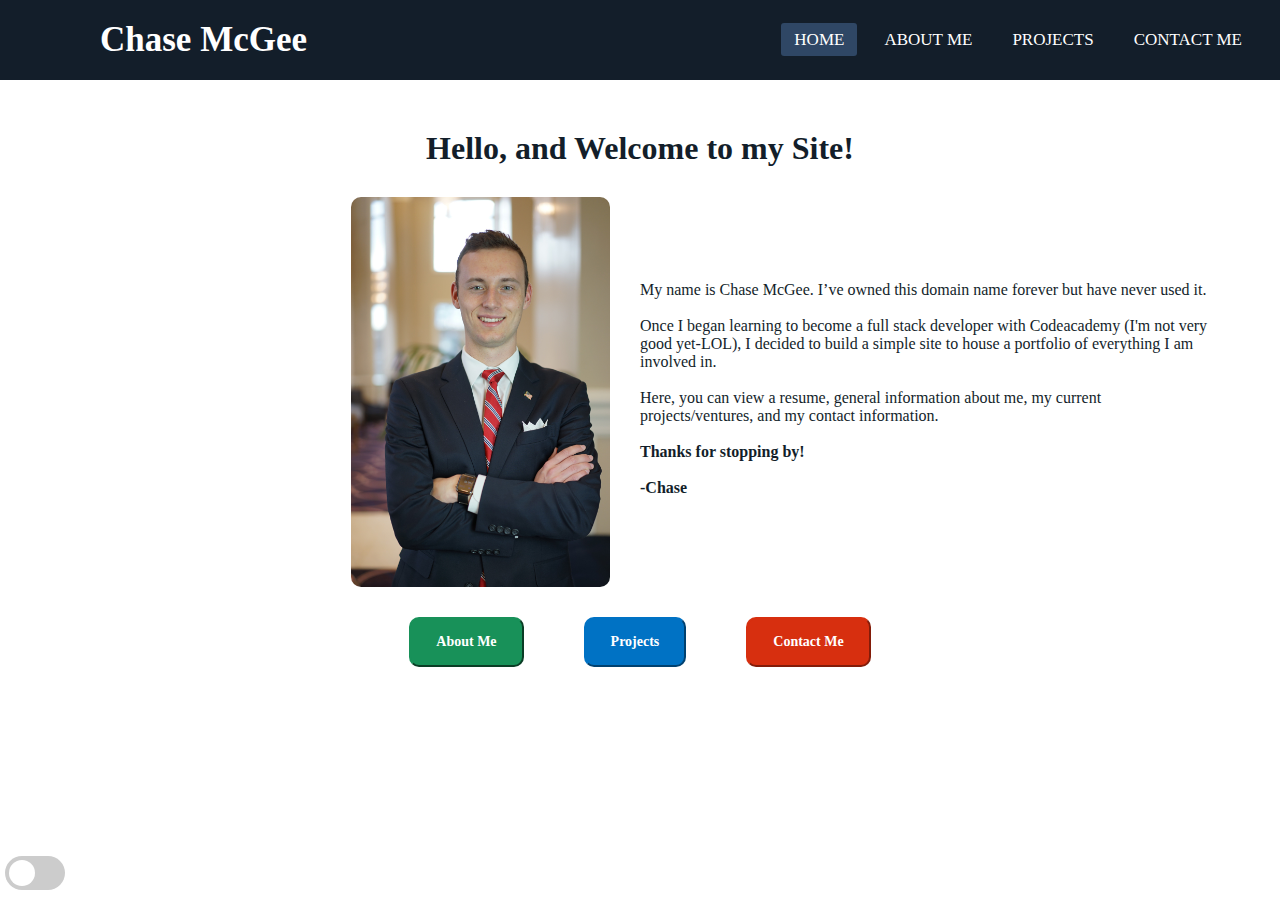
<file: index.html>
<!DOCTYPE html>

<head>
    <link rel="stylesheet" href="index.css">
    <link rel="stylesheet" href="https://cdnjs.cloudflare.com/ajax/libs/font-awesome/6.1.1/css/all.min.css"
        integrity="sha512-KfkfwYDsLkIlwQp6LFnl8zNdLGxu9YAA1QvwINks4PhcElQSvqcyVLLD9aMhXd13uQjoXtEKNosOWaZqXgel0g=="
        crossorigin="anonymous" referrerpolicy="no-referrer" />
    <!-- https://www.youtube.com/watch?v=oLgtucwjVII -->
</head>

<body>
    <script src="script.js"></script>

    <header>
        <nav>
            <input type="checkbox" id="check">
            <label for="check" class="checkbtn">
                <i class="fas fa-bars"></i>
            </label>
            <label class="logo">Chase McGee</label>
            <ul>
                <li><a class="active" href="home.html">Home</a></li>
                <li><a href="aboutme.html">About Me</a></li>
                <li><a href="projects.html">Projects</a></li>
                <li><a href="contactme.html">Contact Me</a></li>
            </ul>
        </nav>
    </header>

    <h1 class="hello">Hello, and Welcome to my Site!</h1>
    <div id="homeaboutdiv">
        <div id="homeimg">
            <img id='chase' src="chase.JPG">
        </div>
        <div id="homeabout">
            <p id="homep">My name is Chase McGee. I’ve owned this domain name forever but have never used it.

                <br><br>Once I began learning to become a full stack developer with Codeacademy (I'm not very good
                yet-LOL), I decided to build a
                simple
                site to house a portfolio of everything I am involved in.

                <br><br>Here, you can view a resume, general information about me, my current projects/ventures, and my
                contact
                information.

                <br><br><strong>Thanks for stopping by!

                    <br><br>-Chase</strong>
            </p>

        </div>
    </div>
    <center>
        <div class="buttons">
            <div id="buttondiv">
                <button id="aboutmebutton" type="button" onclick="location.href='aboutme.html'">About Me</button>
                <button id="projectsbutton" type="button" onclick="location.href='projects.html'">Projects</button>
                <button id="contactmebutton" type="button" onclick="location.href='contactme.html'">Contact Me</button>
            </div>
        </div>
    </center>

    <!-- Rounded switch -->
    <div id="darkmode">
        <label class="switch">
            <input type="checkbox" id="darkmodeinput">
            <span class="slider round"></span>
          </label>
</div>

</body>
</file>
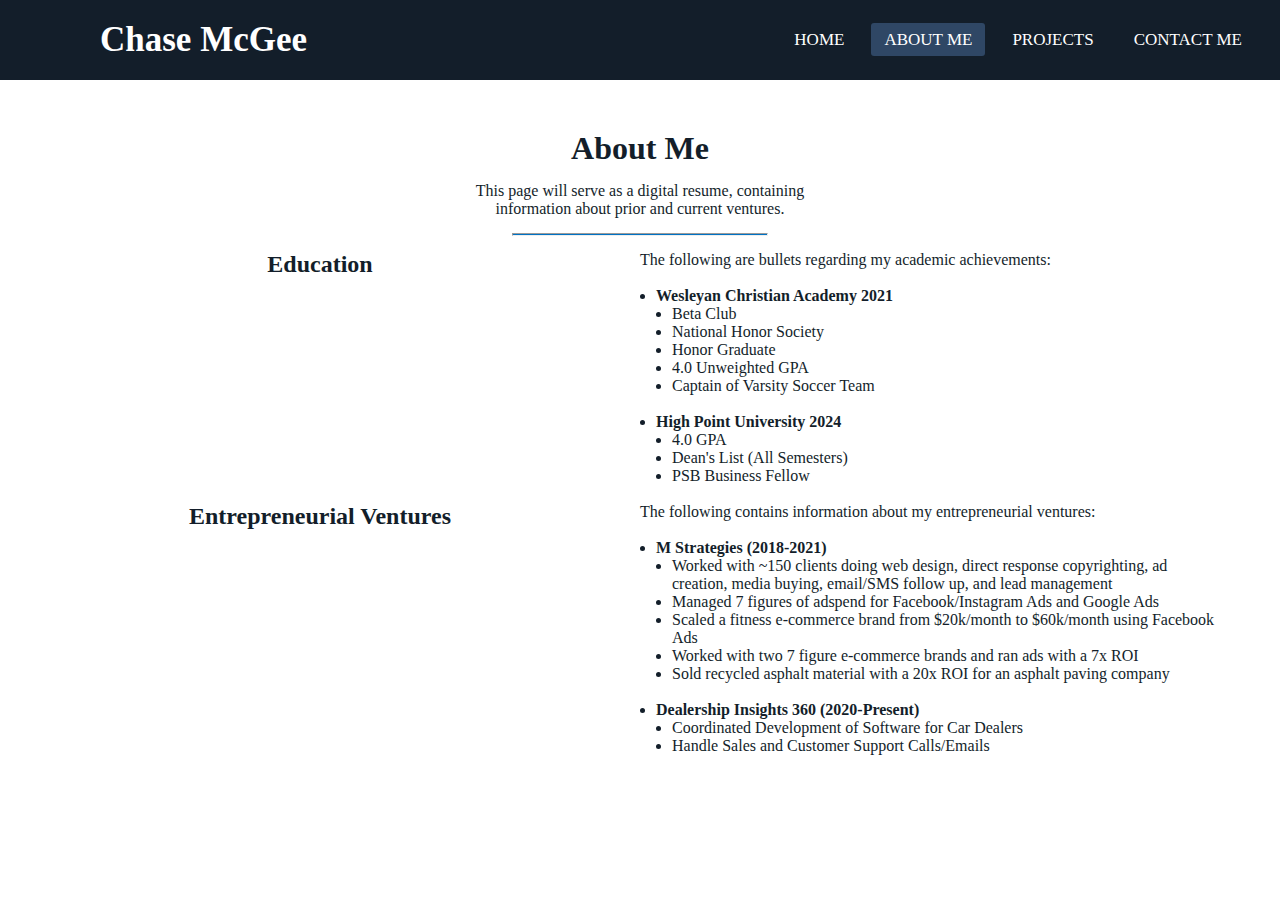
<file: aboutme.html>
<!DOCTYPE html>

<head>
    <link rel="stylesheet" href="index.css">
    <link rel="stylesheet" href="https://cdnjs.cloudflare.com/ajax/libs/font-awesome/6.1.1/css/all.min.css"
        integrity="sha512-KfkfwYDsLkIlwQp6LFnl8zNdLGxu9YAA1QvwINks4PhcElQSvqcyVLLD9aMhXd13uQjoXtEKNosOWaZqXgel0g=="
        crossorigin="anonymous" referrerpolicy="no-referrer" />
    <!-- https://www.youtube.com/watch?v=oLgtucwjVII -->
</head>

<body>
    <script src="script.js"></script>

    <header>
        <nav>
            <input type="checkbox" id="check">
            <label for="check" class="checkbtn">
                <i class="fas fa-bars"></i>
            </label>
            <label class="logo">Chase McGee</label>
            <ul>
                <li><a href="index.html">Home</a></li>
                <li><a class="active" href="aboutme.html">About Me</a></li>
                <li><a href="projects.html">Projects</a></li>
                <li><a href="contactme.html">Contact Me</a></li>
            </ul>
        </nav>
    </header>

    <h1 class="hello">About Me</h1>
    <p class="head">This page will serve as a digital resume, containing<br>information about prior and current
        ventures.</p>
    <hr class="headhr">

    <div class="aboutmediv">
        <div class="aboutmetitle">
            <h2>Education</h2>
        </div>
        <div class="aboutmebullets">
            <p>The following are bullets regarding my academic achievements:</p>
            <br>
            <ul>
                <li><b>Wesleyan Christian Academy 2021</b></li>
                <ul>
                    <li>Beta Club</li>
                    <li>National Honor Society</li>
                    <li>Honor Graduate</li>
                    <li>4.0 Unweighted GPA</li>
                    <li>Captain of Varsity Soccer Team</li>
                </ul>
                <br>
                <li><b>High Point University 2024</b></li>
                <ul>
                    <li>4.0 GPA</li>
                    <li>Dean's List (All Semesters)</li>
                    <li>PSB Business Fellow</li>
                </ul>
            </ul>
            <br>
        </div>

        <div class="aboutmetitle">
            <h2>Entrepreneurial Ventures</h2>
        </div>
        <div class="aboutmebullets">
            <p>The following contains information about my entrepreneurial ventures:</p>
            <br>
            <ul>
                <li><b>M Strategies (2018-2021)</b></li>
                <ul>
                    <li>Worked with ~150 clients doing web design, direct response copyrighting, ad creation, media
                        buying, email/SMS follow up, and lead management</li>
                    <li>Managed 7 figures of adspend for Facebook/Instagram Ads and Google Ads</li>
                    <li>Scaled a fitness e-commerce brand from $20k/month to $60k/month using Facebook Ads</li>
                    <li>Worked with two 7 figure e-commerce brands and ran ads with a 7x ROI</li>
                    <li>Sold recycled asphalt material with a 20x ROI for an asphalt paving company</li>
                </ul>
                <br>
                <li><b>Dealership Insights 360 (2020-Present)</b></li>
                <ul>
                    <li>Coordinated Development of Software for Car Dealers</li>
                    <li>Handle Sales and Customer Support Calls/Emails</li>
                </ul>
            </ul>
            <br><br><br>
        </div>

    </div>

</body>
</file>
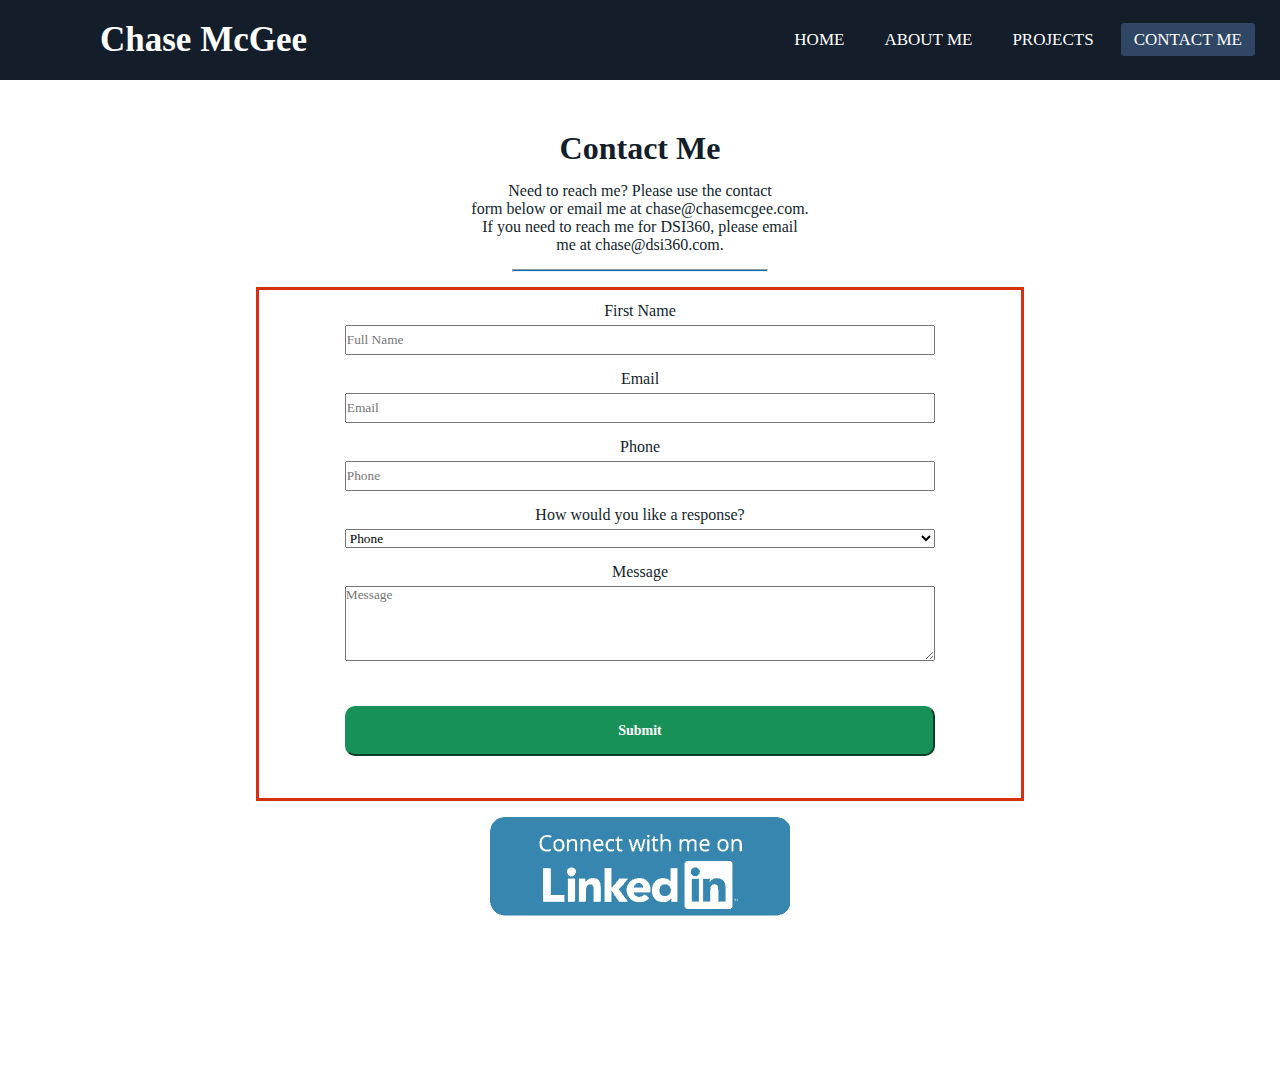
<file: contactme.html>
<!DOCTYPE html>

<head>
    <link rel="stylesheet" href="index.css">
    <link rel="stylesheet" href="https://cdnjs.cloudflare.com/ajax/libs/font-awesome/6.1.1/css/all.min.css"
        integrity="sha512-KfkfwYDsLkIlwQp6LFnl8zNdLGxu9YAA1QvwINks4PhcElQSvqcyVLLD9aMhXd13uQjoXtEKNosOWaZqXgel0g=="
        crossorigin="anonymous" referrerpolicy="no-referrer" />
    <!-- https://www.youtube.com/watch?v=oLgtucwjVII -->
</head>

<body>
    <script src="script.js"></script>

    <header>
        <nav>
            <input type="checkbox" id="check">
            <label for="check" class="checkbtn">
                <i class="fas fa-bars"></i>
            </label>
            <label class="logo">Chase McGee</label>
            <ul>
                <li><a href="index.html">Home</a></li>
                <li><a href="aboutme.html">About Me</a></li>
                <li><a href="projects.html">Projects</a></li>
                <li><a class="active" href="contactme.html">Contact Me</a></li>
            </ul>
        </nav>
    </header>

    <h1 class="hello">Contact Me</h1>
    <p class="head">Need to reach me? Please use the contact <br> form below or email me at chase@chasemcgee.com. <br> If you need to reach me for DSI360, please
        email <br>me at chase@dsi360.com.</p>
    <hr class="headhr">


        <center><div class="contactcontainer">
            <form>
                <label for="name">First Name</label>
               
                <input type="text" id="name" name="fullname" placeholder="Full Name">
                
                <label for="email">Email</label>
                
                <input type="email" id="email" name="email" placeholder="Email">
               
                <label for="phone">Phone</label>
                
                <input type="phone" id="phone" name="phone" placeholder="Phone">
                
                <label for="type">How would you like a response?</label>
                
                <select id="type" name="type">
                    <option value="phone">Phone</option>
                    <option value="text">Text</option>
                    <option value="email">Email</option>
                </select>
               
                <label for="message">Message</label>
               
                <textarea id="message" name="message" placeholder="Message"></textarea>
                
                <input type="submit" value="Submit" class="submit" id="submit">
            </form>
        </div>
        <a href='https://www.linkedin.com/in/chase-mcgee/' target="_blank"><img id="linkedin" src="linkedin.png"></a>
    </center>

    


</body>
</file>
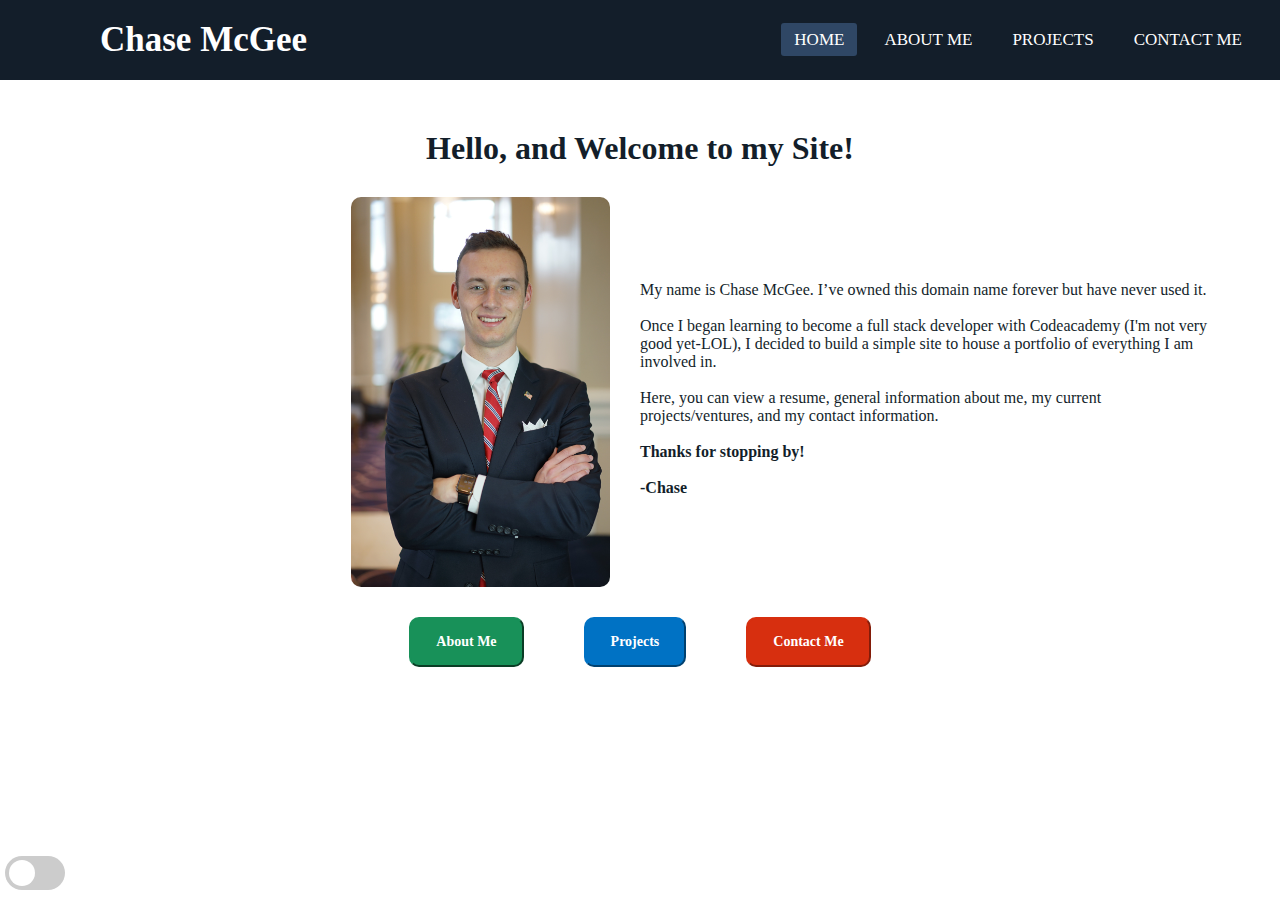
<file: home.html>
<!DOCTYPE html>

<head>
    <link rel="stylesheet" href="index.css">
    <link rel="stylesheet" href="https://cdnjs.cloudflare.com/ajax/libs/font-awesome/6.1.1/css/all.min.css"
        integrity="sha512-KfkfwYDsLkIlwQp6LFnl8zNdLGxu9YAA1QvwINks4PhcElQSvqcyVLLD9aMhXd13uQjoXtEKNosOWaZqXgel0g=="
        crossorigin="anonymous" referrerpolicy="no-referrer" />
    <!-- https://www.youtube.com/watch?v=oLgtucwjVII -->
</head>

<body>
    <script src="script.js"></script>

    <header>
        <nav>
            <input type="checkbox" id="check">
            <label for="check" class="checkbtn">
                <i class="fas fa-bars"></i>
            </label>
            <label class="logo">Chase McGee</label>
            <ul>
                <li><a class="active" href="home.html">Home</a></li>
                <li><a href="aboutme.html">About Me</a></li>
                <li><a href="projects.html">Projects</a></li>
                <li><a href="contactme.html">Contact Me</a></li>
            </ul>
        </nav>
    </header>

    <h1 class="hello">Hello, and Welcome to my Site!</h1>
    <div id="homeaboutdiv">
        <div id="homeimg">
            <img id='chase' src="chase.JPG">
        </div>
        <div id="homeabout">
            <p id="homep">My name is Chase McGee. I’ve owned this domain name forever but have never used it.

                <br><br>Once I began learning to become a full stack developer with Codeacademy (I'm not very good
                yet-LOL), I decided to build a
                simple
                site to house a portfolio of everything I am involved in.

                <br><br>Here, you can view a resume, general information about me, my current projects/ventures, and my
                contact
                information.

                <br><br><strong>Thanks for stopping by!

                    <br><br>-Chase</strong>
            </p>

        </div>
    </div>
    <center>
        <div class="buttons">
            <div id="buttondiv">
                <button id="aboutmebutton" type="button" onclick="location.href='aboutme.html'">About Me</button>
                <button id="projectsbutton" type="button" onclick="location.href='projects.html'">Projects</button>
                <button id="contactmebutton" type="button" onclick="location.href='contactme.html'">Contact Me</button>
            </div>
        </div>
    </center>

    <!-- Rounded switch -->
    <div id="darkmode">
        <label class="switch">
            <input type="checkbox" id="darkmodeinput">
            <span class="slider round"></span>
          </label>
</div>

</body>
</file>
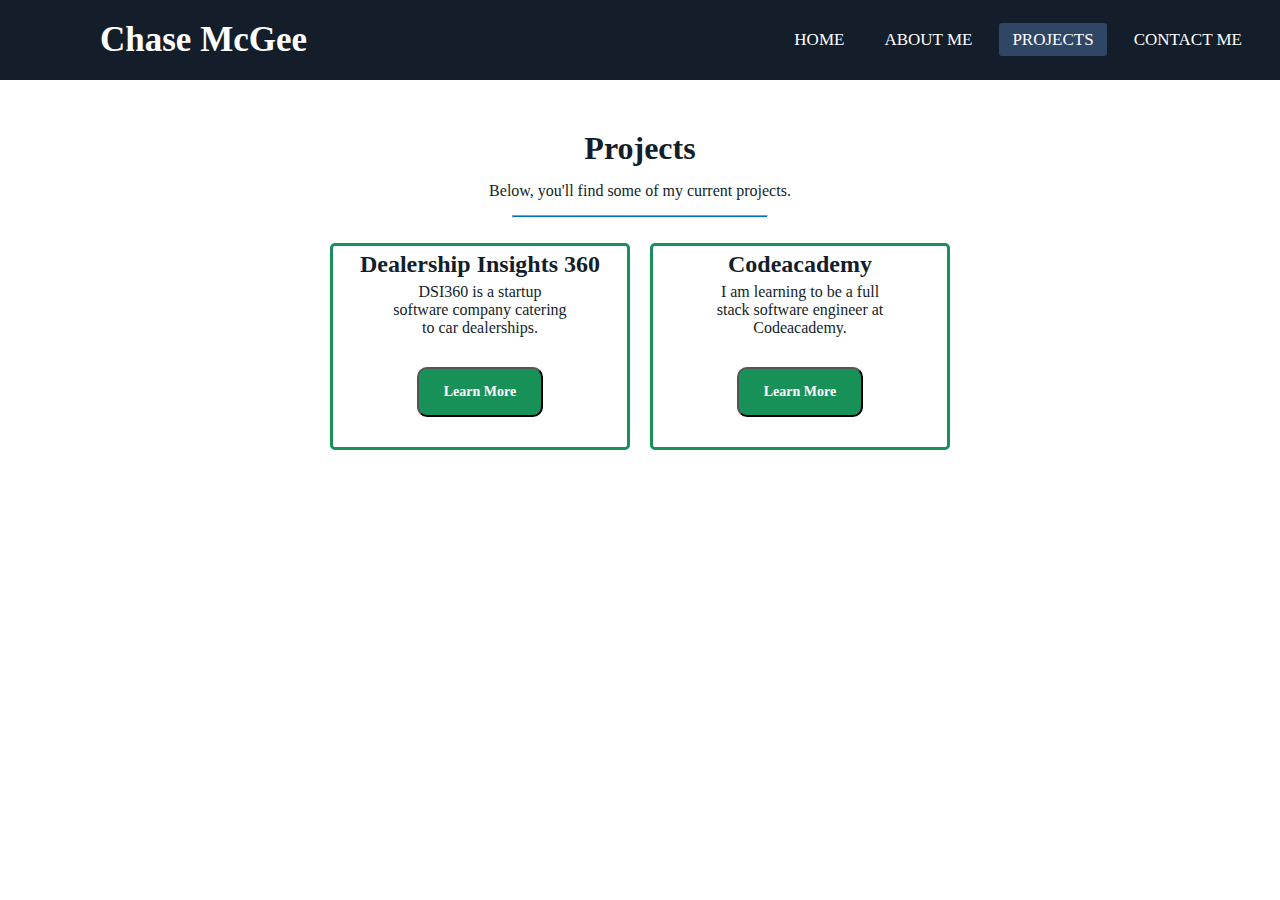
<file: projects.html>
<!DOCTYPE html>
<head>
    <link rel="stylesheet" href="index.css">
    <link rel="stylesheet" href="https://cdnjs.cloudflare.com/ajax/libs/font-awesome/6.1.1/css/all.min.css"
        integrity="sha512-KfkfwYDsLkIlwQp6LFnl8zNdLGxu9YAA1QvwINks4PhcElQSvqcyVLLD9aMhXd13uQjoXtEKNosOWaZqXgel0g=="
        crossorigin="anonymous" referrerpolicy="no-referrer" />
    <!-- https://www.youtube.com/watch?v=oLgtucwjVII -->
</head>

<body>
    <script src="script.js"></script>

    <header>
        <nav>
            <input type="checkbox" id="check">
            <label for="check" class="checkbtn">
                <i class="fas fa-bars"></i>
            </label>
            <label class="logo">Chase McGee</label>
            <ul>
                <li><a href="index.html">Home</a></li>
                <li><a href="aboutme.html">About Me</a></li>
                <li><a class="active" href="projects.html">Projects</a></li>
                <li><a href="contactme.html">Contact Me</a></li>
            </ul>
        </nav>
    </header>

    <h1 class="hello">Projects</h1>
    <p class="head">Below, you'll find some of my current projects.</p>
   <hr class="headhr">

   <div class="container">
    <div class="box box1">
        <h2>Dealership Insights 360</h2>
        <p>DSI360 is a startup<br>software company catering<br>to car dealerships.</p>
        <button class="learnmore" type="button" onclick="location.href='https://www.dsi360.com/'">Learn More</button>
    </div>
    <div class="box box2">
        <h2>Codeacademy</h2>
        <p>I am learning to be a full<br>stack software engineer at<br>Codeacademy.</p>
        <button class="learnmore" type="button" onclick="location.href='https://www.codecademy.com/learn/paths/full-stack-engineer-career-path'">Learn More</button>
    </div>
   </div>


</body>
</file>
<file: index.css>
* {
    margin: 0%;
    font-family: THICCCBOI-Regular;
    padding: 0%;
    text-decoration: none;
    list-style: none;
    box-sizing: border-box;
}

:root {
    --clr-light: #ffffff;
    --clr-dark: #131E2A;
    --clr-primary: #189159;
    --clr-secondary: #0072C4;
    --clr-accent: #D72F0F;
  
    --foreground: var(--clr-dark);
    --background: var(--clr-light);
}

.dark {
    --clr-light: #ffffff;
    --clr-dark: #131E2A;
    --clr-primary: #189159;
    --clr-secondary: #0072C4;
    --clr-accent: #D72F0F;
  
    --foreground: var(--clr-light);
    --background: var(--clr-dark);
}

body {
    background-color: var(--background);
    color: var(--foreground);
}
@font-face {
    font-family: THICCBOI;
    src: url('www.chasemcgee.com/THICCBOI/THICCCBOI-Regular.ttf');
}

h1 {
    font-family: THICCCBOI-Regular;
    text-align: center;
}

.hello {
    margin-top: 50px;
}

#homeaboutdiv {
    display: flex;
    justify-content: center ;
    align-items: center;
    flex-wrap: wrap;
    flex-direction: row;
    overflow: auto;
}

#homeimg {
    width: 45%;
    }

#homeabout {
    width: 45%;
}

#homep {
    font-family: lato;
    margin-top: 25px;
}

#chase {
    margin-top: 30px;
    border-radius: 10px;
    margin-right: 30px;
    max-width: fit-content;
    width: 45%;
    float: right;
}

@media (max-width: 858px) {
    #homeaboutdiv {
        display: flex;
        flex-wrap: wrap;
        flex-direction: column;
    }

    #chase {
        float: center;
        width: 90%;
    }

    #homep {
        width: 90%;
    }

    #homeabout {
        width: 90%;
    }
}

button {
    font-family: THICCCBOI-Regular;
    font-weight: bold;
    font-size: 14px;
    margin: 30px;
    color: white;
    border-radius: 10px;
    padding: 15px 25px;
}

div {}

.buttons {}

#buttondiv {
    display: flex;
    justify-content: center ;
    align-items: center;
    flex-wrap: wrap;
    flex-direction: row;
    overflow: auto;
}

#aboutmebutton {
    background-color: var(--clr-primary);
    border-color: var(--clr-primary);
}

#projectsbutton {
    background-color: var(--clr-secondary);
    border-color: var(--clr-secondary);
}

#contactmebutton {
    background-color: var(--clr-accent);
    border-color: var(--clr-accent);
}

#middle column {
    float: left;
    width: 50%;
}

nav {
    width: 100%;
    background-color: #131E2A;
    height: 80px;
}

label.logo {
    font-size: 35px;
    line-height: 80px;
    padding: 0 100px;
    font-family: THICCCBOI-regular;
    font-weight: bold;
    color: white;
}

nav ul {
    float: right;
    margin-right: 20px;
}

nav ul li {
    display: inline-block;
    line-height: 80px;
    margin: 0 5px;
}

nav ul li a {
    color: white;
    font-size: 17px;
    text-transform: uppercase;
    padding: 7px 13px;
    border-radius: 3px;
}

a.active,
a:hover {
    background: #2F4765;
    transition: .5s;
}

.checkbtn {
    font-size: 30px;
    color: white;
    float: right;
    line-height: 80px;
    margin-right: 40px;
    cursor: pointer;
    display: none;
}

#check {
    display: none;
}

@media (max-width: 952px) {
    label.logo {
        font-size: 30px;
        padding-left: 50px;
    }

    nav ul li a {
        font-size: 16px;
    }
}

@media (max-width: 858px) {
    .checkbtn {
        display: block;
    }

    nav ul {
        position: fixed;
        width: 100%;
        height: 100vh;
        background: #33A9FF;
        top: 80px;
        left: -100%;
        text-align: center;
        transition: all .5s;
    }

    nav ul li {
        display: block;
        margin: 50px 0;
        line-height: 30px;
    }

    nav ul li a {
        font-size: 20px;
    }

    a:hover,
    a.active {
        background: none;
        color: #131E2A;
    }

    #check:checked~ul {
        left: 0;
    }
}

.head {
    text-align: center;
    margin-top: 15px;
}

.headhr {
    width: 20%;
    margin: auto;
    margin-top: 15px;
    color: var(--clr-secondary);
    background-color: var(--clr-secondary);
    height: 3px;
}

.aboutmediv {
    margin-top: 15px;
    display: flex;
    flex-wrap: wrap;
    align-content: center;
    justify-content: space-evenly;
}

.aboutmetitle {
    flex-basis: 50%;
}

.aboutmebullets {
    flex-basis: 50%;
    padding-right: 60px;
}

@media (max-width: 858px) {
    .aboutmediv {
        display: flex;
        flex-wrap: wrap;
        flex-direction: column;
    }

    .aboutmetitle {
      width: 80%;
    }

    .aboutmebullets {
        width: 80%;
    }
}

.aboutmediv h2 {
    text-align: center;
}

.aboutmediv li {
    list-style-type: disc;
}

.aboutmediv ul {
    margin-left: 1rem;
}

.container {
    display: flex;
    justify-content: center;
    margin-top: 15px;
    flex-wrap: wrap;
}

.box {
    width: 300px;
    margin: 10px;
    border: 3px solid #189159;
    background-color: var(--background);
    border-radius: 5px;
    text-align: center;
    flex-wrap: wrap;
}

.box button {
    background-color: #189159;
}

.box p {
    margin-top: 5px;
}

.box h2 {
    margin-top: 5px;
}

.contactcontainer {
    width: 60%;
    padding: 12px;
    border: 3px solid #D72F0F;
    margin: 15px;
    resize: vertical;
    background-color: var(--background);
    box-sizing: border-box;
}

.contactcontainer form {
    display: flex;
    justify-content: center;
    align-items: center;
    flex-wrap: wrap;
    flex-direction: column;
    overflow: auto;
}

.contactcontainer input {
    margin-top: 5px;
    margin-bottom: 15px;
    width: 80%;
    display: ;
}

#name,
#email,
#phone {
    height: 30px;
}

.contactcontainer select {
    margin-top: 5px;
    margin-bottom: 15px;
    display: ;
    width: 80%;
}

.contactcontainer label {
    float: left;
    display: ;
}

.contactcontainer textarea {
    margin-top: 5px;
    margin-bottom: 15px;
    height: 75px;
    display: ;
    width: 80%;
}

#submit {
    background-color: var(--clr-primary);
    border-color: var(--clr-primary);
    font-family: THICCCBOI-Regular;
    font-weight: bold;
    font-size: 14px;
    margin: 30px;
    color: white;
    border-radius: 10px;
    padding: 15px 25px;
}

#linkedin {
    margin-bottom: 150px;
    ;
}


#darkmode {
    position: fixed;
    bottom: 0;
}

/* The switch - the box around the slider */
.switch {
    position: relative;
    display: inline-block;
    width: 60px;
    height: 34px;
    margin-left: 5px;
    margin-bottom: 10px;
  }
  
  /* Hide default HTML checkbox */
  .switch input {
    opacity: 0;
    width: 0;
    height: 0;
  }
  
  /* The slider */
  .slider {
    position: absolute;
    cursor: pointer;
    top: 0;
    left: 0;
    right: 0;
    bottom: 0;
    background-color: #ccc;
    -webkit-transition: .4s;
    transition: .4s;
  }
  
  .slider:before {
    position: absolute;
    content: "";
    height: 26px;
    width: 26px;
    left: 4px;
    bottom: 4px;
    background-color: white;
    -webkit-transition: .4s;
    transition: .4s;
  }
  
  input:checked + .slider {
    background-color: var(--clr-accent);
  }
  
  input:focus + .slider {
    box-shadow: 0 0 1px var(--clr-accent);
  }
  
  input:checked + .slider:before {
    -webkit-transform: translateX(26px);
    -ms-transform: translateX(26px);
    transform: translateX(26px);
  }
  
  /* Rounded sliders */
  .slider.round {
    border-radius: 34px;
  }
  
  .slider.round:before {
    border-radius: 50%;
  }
</file>
